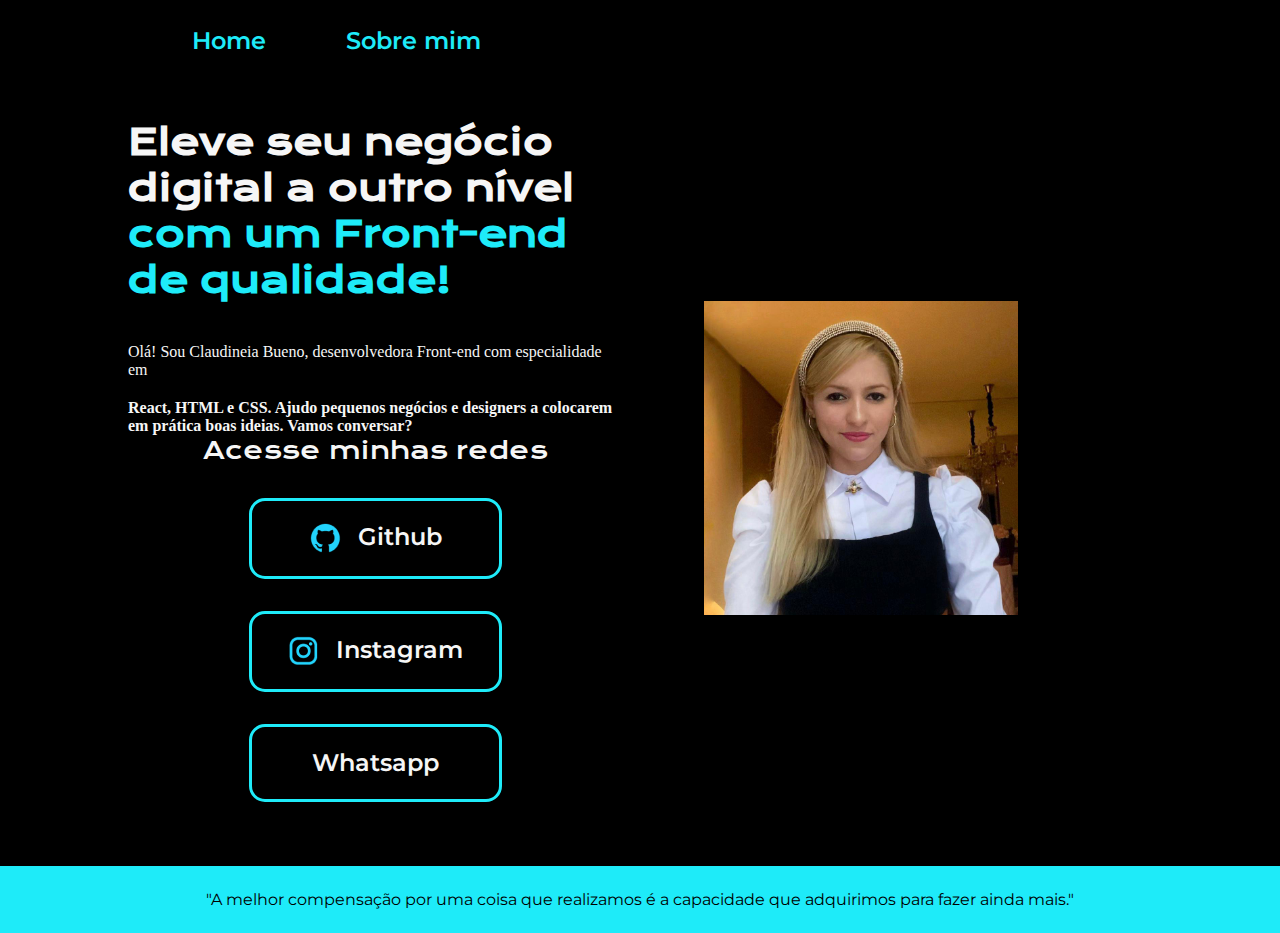
<file: index.html>
<!DOCTYPE html>
<html lang="pt-br">
    <head>
        <meta charset="UTF-8">
        <meta http-equiv="X-UA-Compatible" content="IE=edge">
        <meta name="viewport" content="width=device-width, inicial-scale=1.0">
        <title>
            Portifolio</title>
        <link rel="stylesheet" href="./Styles/style.css">
    </head>
    <body>
        <header class="cabecalho">
            <nav class="cabecalho__menu">
                <a class="cabecalho__menu__link" href="index.html">Home</a>
                <a class="cabecalho__menu__link" href="about.html">Sobre mim</a>
            </nav>
        </header>
        <main class="apresentacao">
                <section class="apresentacao__conteudo">
                    <h1 class="apresentacao__conteudo__titulo">Eleve seu negócio digital a outro nível <strong class="destaque-titulo"> com um Front-end de qualidade!</strong></h1>
                    </p class="apresentacao__conteudo__texto">Olá! Sou Claudineia Bueno, desenvolvedora Front-end com especialidade em <strong>React, HTML e CSS. Ajudo pequenos negócios e designers a colocarem em prática boas ideias. Vamos conversar?</p>                 <div class="apresentacao__links">
                       
                        <h2 class="apresentacao__links__subtitulo">Acesse minhas redes</h2>
<a class="apresentacao__links__navegacao" href="https://github.com/NBueno22"><img src="./assets/github.png" alt="github">Github</a>
<a class="apresentacao__links__navegacao" href="https://www.instagram.com/_nbueno_/">
  <img src="./assets/instagram.png" alt="Instagram">
  Instagram</a>
<a class="apresentacao__links__navegacao" href="http://wa.me/5565996405200">Whatsapp</a>

    </div>
</section>
<img class="apresentacao__imagem" src="./assets/Eu.jpeg" alt="Foto Neia">
        </main>
        <footer class="rodape">
            <p>"A melhor compensação por uma coisa que realizamos é a capacidade que adquirimos para fazer ainda mais."</p>
        </footer>
    </body>
</html>
</file>
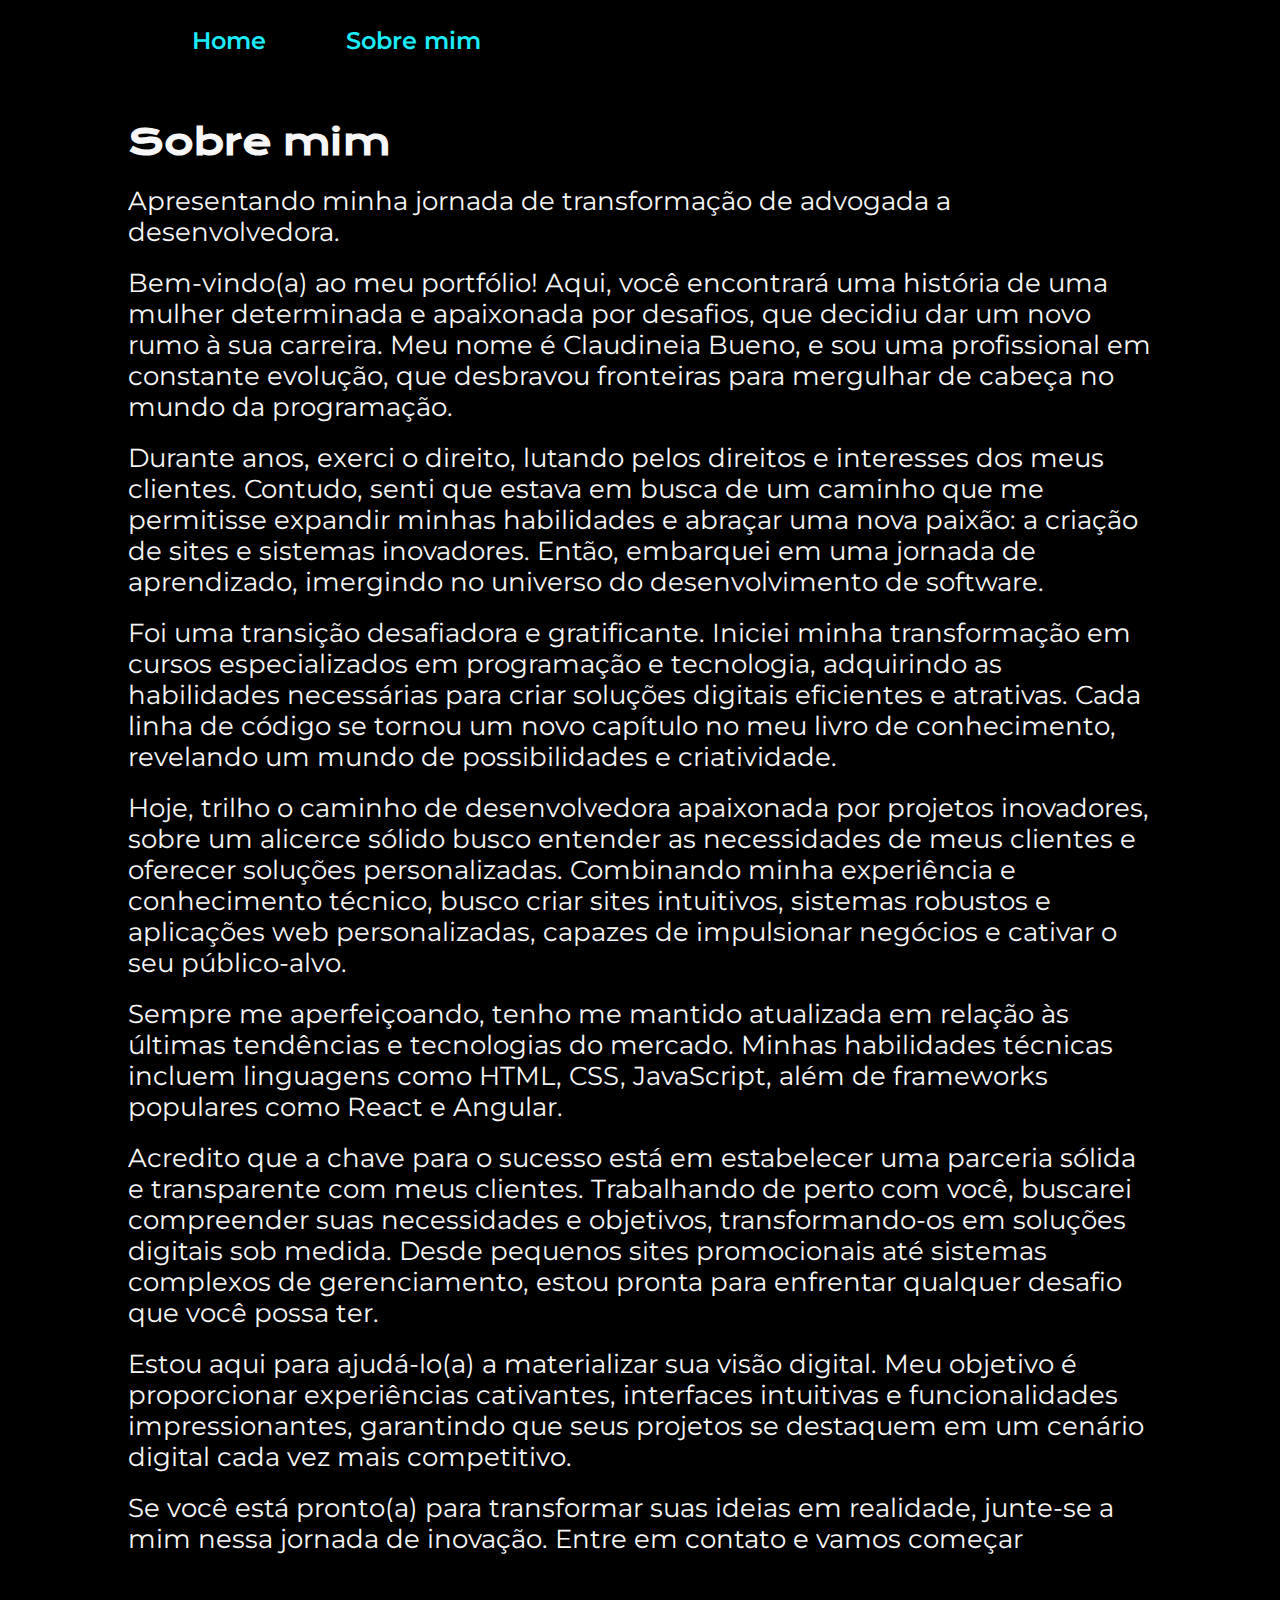
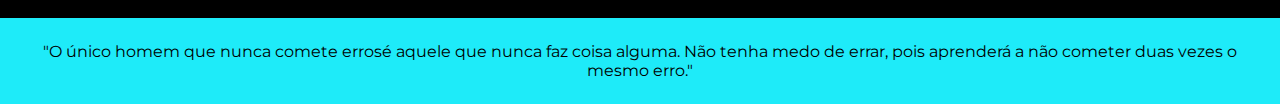
<file: about.html>
<!DOCTYPE html>
<html lang="pt-br">

<head>
    <meta charset="UTF-8">
    <meta name="viewport" content="width=device-width, initial-scale=1.0">
    <title>Sobre mim</title>
    <link rel="stylesheet" href="./Styles/style.css">
</head>

<body>
    <header class="cabecalho">
        <nav class="cabecalho__menu">
            <a class="cabecalho__menu__link" href="index.html">Home</a>
            <a class="cabecalho__menu__link" href="about.html">Sobre mim</a>
        </nav>
    </header>

    <main class="apresentacao">
        <section class="apresentacao__conteudo">
            <h1 class="apresentacao__conteudo__titulo">Sobre mim</h1>
            <p class="apresentacao__conteudo__texto">Apresentando minha jornada de transformação de advogada a desenvolvedora.</p>
            <p class="apresentacao__conteudo__texto">Bem-vindo(a) ao meu portfólio! Aqui, você encontrará uma história de uma mulher determinada e apaixonada
                por desafios, que decidiu dar um novo rumo à sua carreira. Meu nome é Claudineia Bueno, e sou uma
                profissional em constante evolução, que desbravou fronteiras para mergulhar de cabeça no mundo da
                programação.</p>
            <p class="apresentacao__conteudo__texto">Durante anos, exerci o direito, lutando pelos direitos e interesses dos meus clientes. Contudo, senti que
                estava em busca de um caminho que me permitisse expandir minhas habilidades e abraçar uma nova paixão: a
                criação de sites e sistemas inovadores. Então, embarquei em uma jornada de aprendizado, imergindo no
                universo do desenvolvimento de software.</p>
            <p class="apresentacao__conteudo__texto">Foi uma transição desafiadora e gratificante. Iniciei minha transformação em cursos especializados em
                programação e tecnologia, adquirindo as habilidades necessárias para criar soluções digitais eficientes
                e atrativas. Cada linha de código se tornou um novo capítulo no meu livro de conhecimento, revelando um
                mundo de possibilidades e criatividade.</p>
            <p class="apresentacao__conteudo__texto">Hoje, trilho o caminho de desenvolvedora apaixonada por projetos inovadores, sobre um alicerce sólido
                busco entender as necessidades de meus clientes e oferecer soluções personalizadas. Combinando minha
                experiência e conhecimento técnico, busco criar sites intuitivos, sistemas robustos e aplicações web
                personalizadas, capazes de impulsionar negócios e cativar o seu público-alvo.</p>
            <p class="apresentacao__conteudo__texto">Sempre me aperfeiçoando, tenho me mantido atualizada em relação às últimas tendências e tecnologias do
                mercado. Minhas habilidades técnicas incluem linguagens como HTML, CSS, JavaScript, além de frameworks
                populares como React e Angular.</p>
            <p class="apresentacao__conteudo__texto">Acredito que a chave para o sucesso está em estabelecer uma parceria sólida e transparente com meus
                clientes. Trabalhando de perto com você, buscarei compreender suas necessidades e objetivos,
                transformando-os em soluções digitais sob medida. Desde pequenos sites promocionais até sistemas
                complexos de gerenciamento, estou pronta para enfrentar qualquer desafio que você possa ter.</p>
            <p class="apresentacao__conteudo__texto">Estou aqui para ajudá-lo(a) a materializar sua visão digital. Meu objetivo é proporcionar experiências
                cativantes, interfaces intuitivas e funcionalidades impressionantes, garantindo que seus projetos se
                destaquem em um cenário digital cada vez mais competitivo.</p>
            <p class="apresentacao__conteudo__texto">Se você está pronto(a) para transformar suas ideias em realidade, junte-se a mim nessa jornada de
                inovação. Entre em contato e vamos começar</p>
        </section>
    </main>

    <footer class="rodape">
        <p>"O único homem que nunca comete errosé aquele que nunca faz coisa alguma. Não tenha medo de errar, pois aprenderá a não cometer duas vezes o mesmo erro."</p>
    </footer>
</body>

</html>
</file>
<file: Styles/style.css>
@import url('https://fonts.googleapis.com/css2?family=Krona+One&family=Montserrat&display=swap');
@import url('https://fonts.googleapis.com/css2?family=Krona+One&family=Montserrat&display=swap');
@import url('https://fonts.googleapis.com/css2?family=Krona+One&family=Montserrat:wght@600&display=swap');

:root {
    --cor-primaria: #000000;
    --cor-secundaria:#f6f6f6;
    --cor-terciaria: rgb(30, 235, 249)  ;
    --cor-hover: #67c0f8;

    --fonte-primaria:'Krona One', sans-serif;
    --fonte-secundaria: 'montserrat' , sans-serif;

}
*{
    margin: 0;
    padding: 0;
}

    body {
        /* height: 100vh; */
        box-sizing: border-box;
    background-color: var(--cor-primaria);
    color: var(--cor-secundaria);
}

.cabecalho {
padding:2% 0% 0% 15%;
}

.cabecalho__menu {
    display: flex;
    gap: 80px;
}

.cabecalho__menu__link {
    font-family: var(--fonte-secundaria);
    font-size: 1.5rem;
    font-weight: 600;
    color: var(--cor-terciaria);
    text-decoration: none;
}


.apresentacao {
    padding: 5% 10%;
    display: flex;
    align-items: center;
    justify-content: space-between;
    gap: 82px;
}

.apresentacao__conteudo {
width: 100%;
display: flex;
flex-direction: column;
gap: 20px;
}

.apresentacao__conteudo__titulo {
    font-size: 2.25rem;
    font-family: var(--fonte-primaria);
}

.destaque-titulo {
    color: var(--cor-terciaria);
}

.apresentacao__conteudo__texto {
    font-size: 1.6rem;
    font-family: var(--fonte-secundaria);
    }

.apresentacao__links {
display: flex;
flex-direction: column;
justify-content: space-between;
align-items: center;
gap: 2rem;
}

.apresentacao__links__subtitulo {
font-family: var(--fonte-primaria); 
font-weight: 400;
font-size: 1.5rem;
}

.apresentacao__links__navegacao {
    /* background-color: #22d4fd; */
    display: flex;
    justify-content: center;
    gap: 16px;
border: 3px solid var(--cor-terciaria);
width: 50%;
text-align: center;
border-radius: 16px;
font-size: 1.5rem;
font-weight: 600;
padding: 21.5px 0;
text-decoration: none;
color: var(--cor-secundaria);
font-family: var(--fonte-secundaria);
}

.apresentacao__links__link:hover {
    background-color: var(--cor-hover);
}
.apresentacao__imagem {
    width: 70%;
}

.rodape {
padding: 24px;
color: var(--cor-primaria);  
background-color: var(--cor-terciaria);
text-align: center;
font-family: var(--fonte-secundaria);
font-size: 1rem;
font-weight: 400;
}

@media (max-width: 1200px) {
    .cabecalho {
        padding: 10%;
    }

    .cabecalho__menu{
justify-content: center;
    }
.apresentacao {
    flex-direction: column-reverse;
}  

.apresentacao__conteudo {
    width: auto;
}
}
</file>
